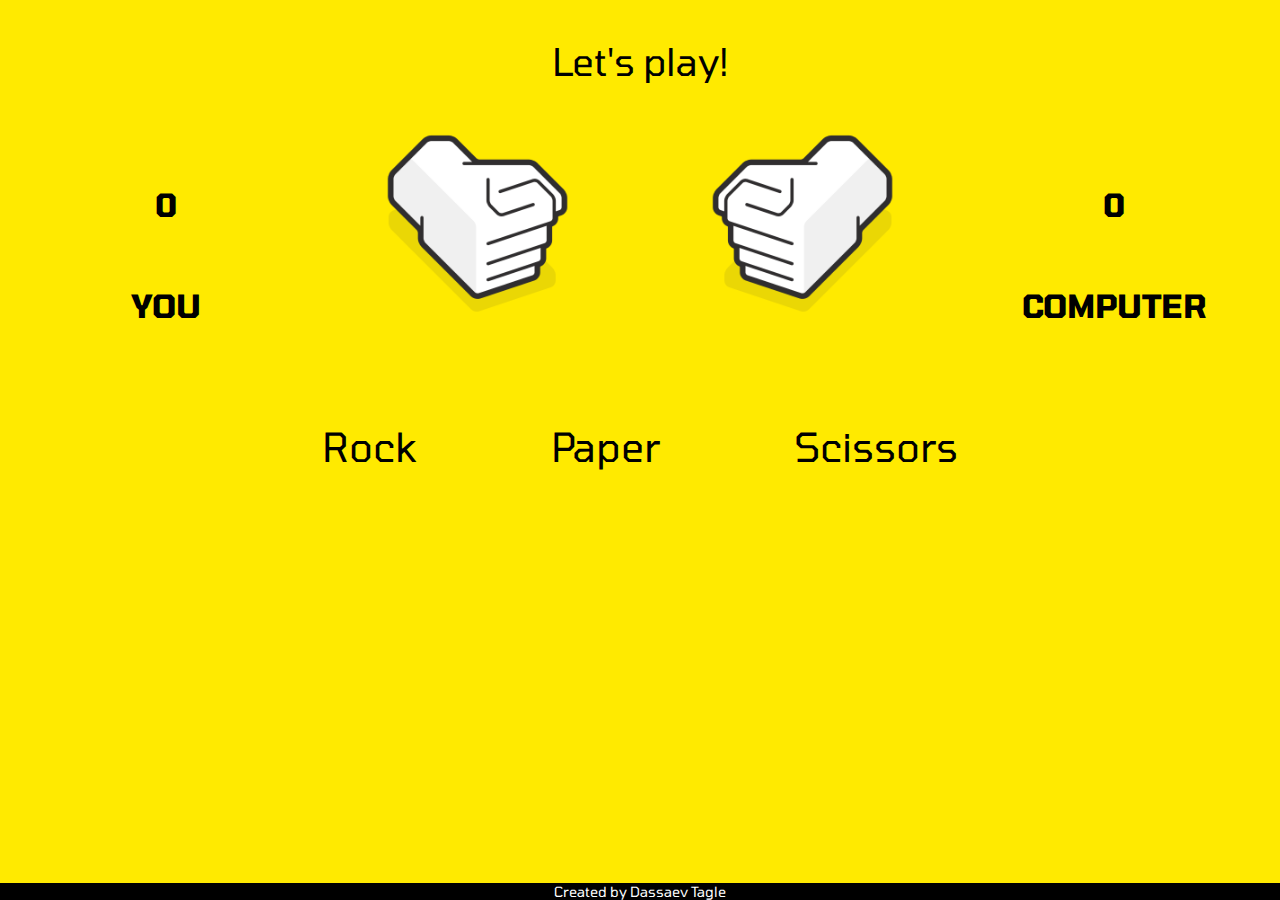
<file: index.html>
<!DOCTYPE html>
<html>
 <head>
     <link rel="stylesheet" href="styles.css">
     <link href="https://fonts.googleapis.com/css?family=Tomorrow&display=swap" rel="stylesheet"> 
     <link rel='icon' href='rock-left.png'>
     <title>Rock, Papers, Scissors</title>
 </head>
 <body>
     <p class='message'>Let's play!</p>
     <div class='images'>
         <div class='box'>
            <h1 class='score user' id='userScore'>0</h1>
            <div class='score user' id='user'><h1>YOU</h1></div>
         </div>
         <div class='box'>
            <img id='userHand' src='rock-left.png' width="230"
            height="230">
         </div>
         <div class='box'>
            <img id='computerHand' src="rock-right.png" width="230"
            height="230">
         </div>
         <div class='box'>
            <h1 class='score computer' id='computerScore'>0</h1>
            <div class='score computer' id='computer'><h1>COMPUTER</h1></div>
         </div>
     </div>
     <div class='options'>
        <button id='rock' onclick='playRound(rock.innerHTML)'class='pSelection' type='button'>Rock</button>
        <button id='paper'onclick='playRound(paper.innerHTML)'class='pSelection' type='button'>Paper</button>
        <button id='scissors'onclick='playRound(scissors.innerHTML)' class='pSelection' type='button'>Scissors</button>
     </div>
     <footer><a id='github' target='_blank' href='https://github.com/dassaevtagle'>Created by Dassaev Tagle</a></footer>
     <script>
        

         var computerScore = document.querySelector('#computerScore');
         var userScore = document.querySelector('#userScore');

         const rock = document.querySelector('#rock'); //calls the buttons individually
         const paper = document.querySelector('#paper');
         const scissors = document.querySelector('#scissors');
        
         var message = document.querySelector('.message');

         function playRound(playerSelection){ // compares values.
         var myArray = ['rock', 'paper', 'scissors']; 
         var computerSelection = myArray[Math.random() * myArray.length | 0]; // gets a random value out of RPS. 
         var playCapitalized = computerSelection.charAt(0).toUpperCase() + computerSelection.slice(1);//Capitalizes computerScore 
         
         var draw = 'DRAW';
         var lose = 'COMPUTER WINS';
         var win = 'YOU WIN'; 
         

         
         var handUser = [
             'rock-left.png',
             'paper-left.png',
             'scissors-left.png'
         ];

         var handComputer = [
             'rock-right.png',
             'paper-right.png',
             'scissors-right.png'
         ]
         // array from user and computer hand positions

        // function that changes the images
         function changeHands (selection,player){
            var userImage = document.getElementById('userHand');
            var computerImage= document.getElementById('computerHand');
            
            if (player == 'user'){
                switch (selection) {
                case 'rock':
                userImage.src = handUser[0];
                break;
                case 'paper':
                userImage.src = handUser[1];
                break;
                case 'scissors':
                userImage.src = handUser[2];
                break;
              }
            }

            else if (player == 'computer') {
                switch (selection) {
                case 'rock':
                computerImage.src = handComputer[0];
                break;
                case 'paper':
                computerImage.src = handComputer[1];
                break;
                case 'scissors':
                computerImage.src = handComputer[2];
                break;
             }
            }
        }
         playerSelection = playerSelection.toLowerCase();//converts HTML text compatible with function (lowerCase)
           
            if (playerSelection == 'rock') {
                if (computerSelection == 'rock'){
                     result = draw;
                     changeHands('rock', 'computer');
                     changeHands('rock', 'user');
                     message.style.color = 'white';
                }
                else if (computerSelection == 'paper') {  
                   result = lose;
                   computerScore.innerHTML++;
                   changeHands('paper', 'computer');
                   changeHands('rock', 'user');
                   message.style.color = '#FF1A1A';
                }
                else {
                   result = win;
                   userScore.innerHTML++;
                   changeHands('scissors', 'computer');
                   changeHands('rock', 'user');
                   message.style.color = 'green';
                }
                message.innerHTML = result;
             }

            else if (playerSelection == 'paper') {
                    if (computerSelection == 'paper'){
                      result = draw;
                      changeHands('paper', 'computer');
                      changeHands('paper', 'user');
                      message.style.color = 'white';
                    }
                else if (computerSelection == 'scissors') {
                     result = lose;
                     computerScore.innerHTML++;
                     changeHands('scissors', 'computer');
                     changeHands('paper', 'user');
                     message.style.color = '#FF1A1A';
                    }
                else {
                      result = win;
                      userScore.innerHTML++;
                      changeHands('rock', 'computer');
                      changeHands('paper', 'user');
                      message.style.color = 'green';
                }
                 message.innerHTML = result;
                }
            
            else if (playerSelection == 'scissors') {
                if (computerSelection == 'scissors') {
                    result = draw;
                    changeHands('scissors', 'computer');
                    changeHands('scissors', 'user');
                    message.style.color = 'white';
                    }
                else if (computerSelection == 'rock') {    
                     result = lose;
                     computerScore.innerHTML++;
                     changeHands('rock', 'computer');
                     changeHands('scissors', 'user');
                     message.style.color = '#FF1A1A';
                }
                else {
                      result = win;
                      userScore.innerHTML++;
                      changeHands('paper', 'computer');
                      changeHands('scissors', 'user');
                      message.style.color = 'green';
                }
                 message.innerHTML = result;
              }
            
            else {

            }
           } 
     </script>
 </body>
</html>
</file>
<file: styles.css>
html {
    background-color: #FFEA00;
    font-family: 'Tomorrow', sans-serif;
}

.header {
    text-align: center;
}
.message{
    text-align: center;
    font-size: 38px;
}

.images {
    text-align: center;
}
.box {
    float: left;
    width: 25%;
    height: 30%;
  }
.images::after{
    content: "";
    clear: both;
    display: table;
}
.score{
    margin-top: 20%;
}

.options {
    text-align: center;
}
.pSelection {
    background-color: #FFEA00;
    font-family: 'Tomorrow', sans-serif;
    border: none;
    color: black;
    padding: 5%;
    text-decoration: none;
    border-radius: 4px;
    border-color: white;
    display: inline-block;
    font-size: 40px;
    margin: 4px 2px;
    cursor: pointer;
  }

  #rock:active {
    background-color: #FFEA00;
    transform: translateY(9px);
  }

  #scissors:active {
    background-color: #FFEA00;
    transform: translateY(9px);
  }
  #paper:active {
    background-color: #FFEA00;
    transform: translateY(9px);
  }
  
  footer{
      text-align: center;
      font-size: 14px;
      position: fixed;
      left: 0;
      bottom: 0;
      width: 100%;
      background-color: black;
      color: white;
  }

  #github{
      color: white;
      text-decoration: none;
  }
  #github:visited{
      color: white;
      text-decoration: none;
  }
</file>
